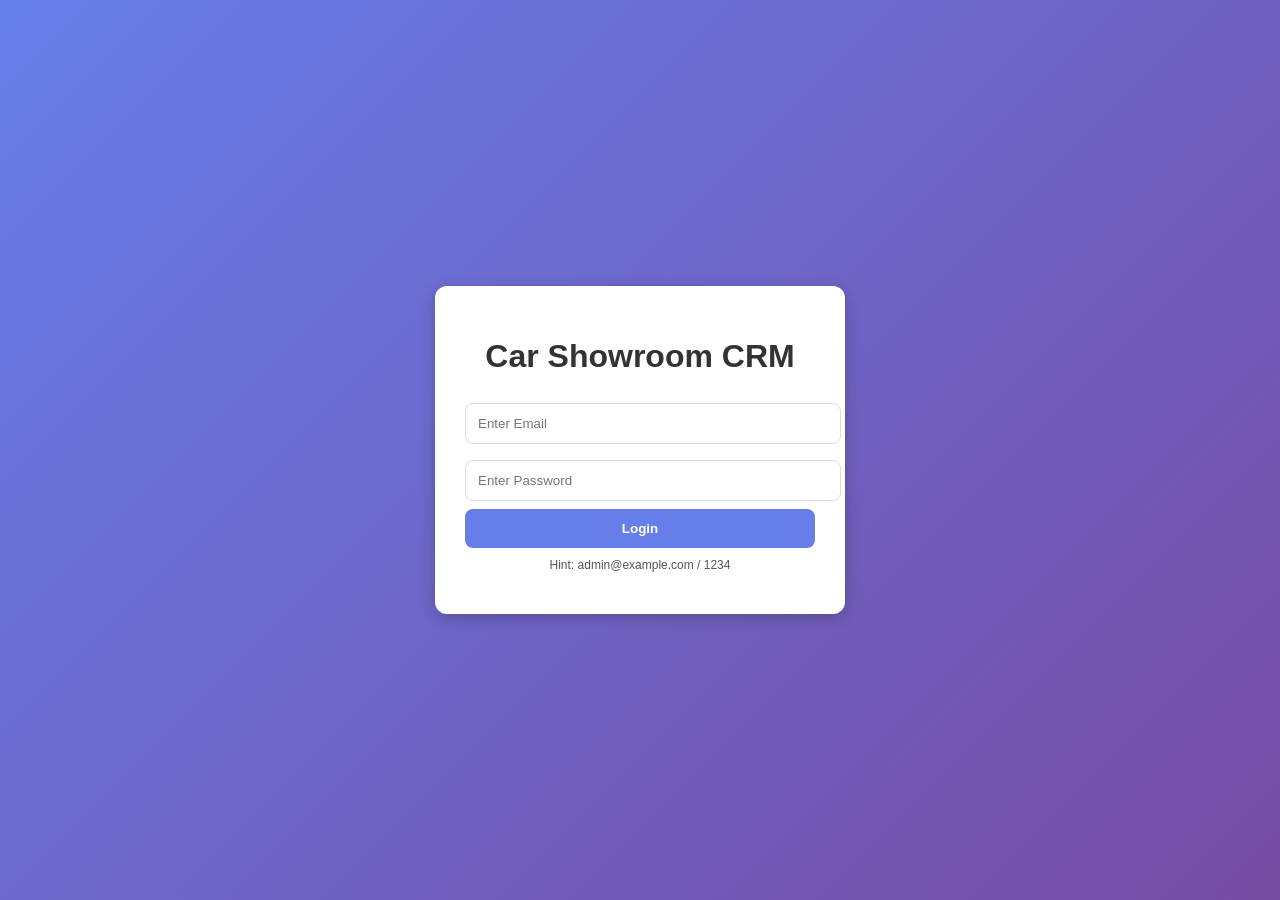
<file: index.html>
<!DOCTYPE html>
<html lang="en">
<head>
  <meta charset="UTF-8">
  <title>Car Showroom CRM - Login</title>
  <link rel="stylesheet" href="style.css">
</head>
<body class="login-body">
  <div class="login-box">
    <h1>Car Showroom CRM</h1>
    <form onsubmit="return login(event)">
      <input type="email" id="email" placeholder="Enter Email" required>
      <input type="password" id="password" placeholder="Enter Password" required>
      <button type="submit">Login</button>
    </form>
    <p class="hint">Hint: admin@example.com / 1234</p>
  </div>
  <script src="script.js"></script>
</body>
</html>
</file>
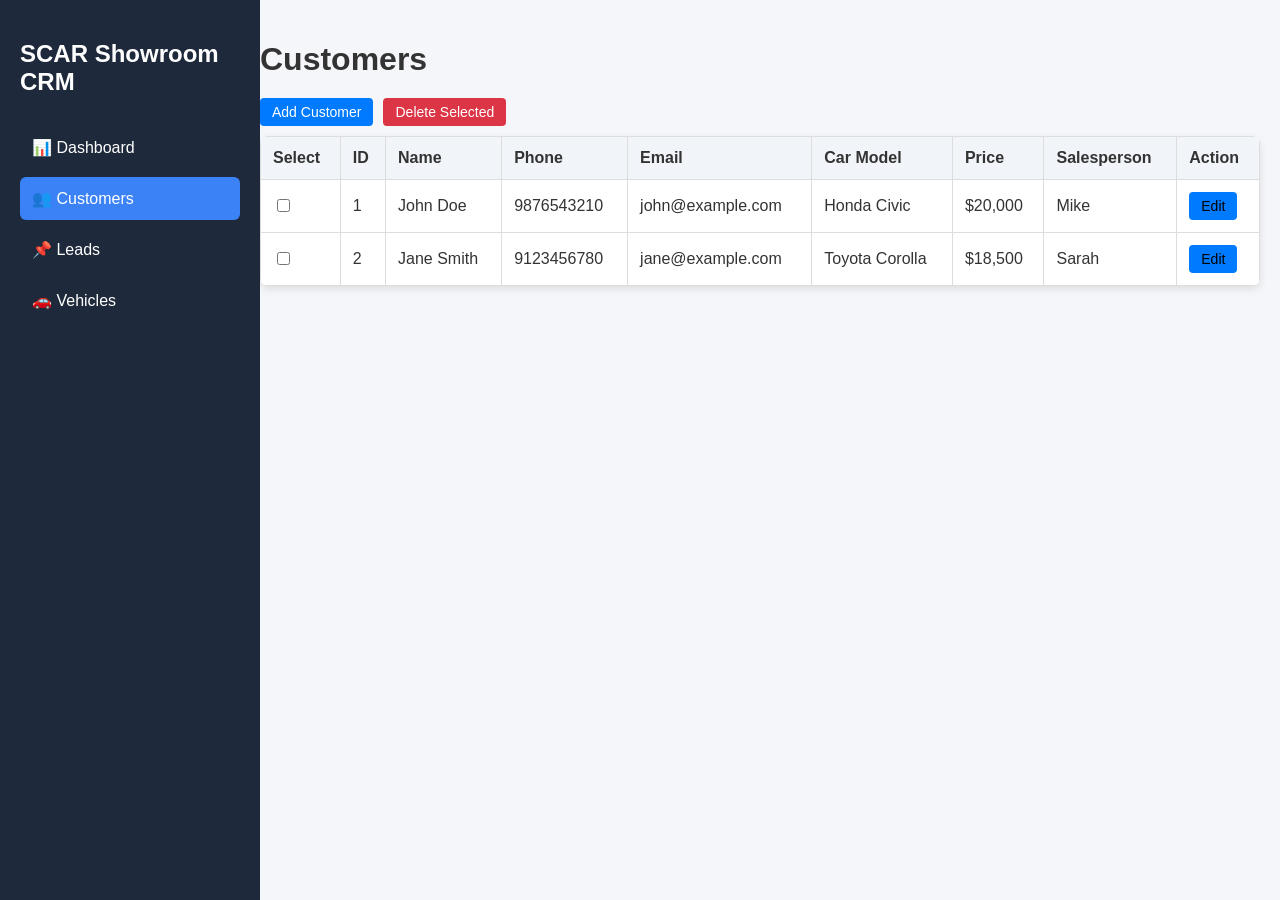
<file: customers.html>
<!DOCTYPE html>
<html lang="en">
<head>
  <meta charset="UTF-8">
  <title>Customers</title>
  <link rel="stylesheet" href="style.css">
  <style>
    table {
      width: 100%;
      border-collapse: collapse;
      margin-top: 10px;
    }
    th, td {
      border: 1px solid #ddd;
      padding: 8px;
      text-align: center;
    }
    th {
      background: #f4f4f4;
    }
    .toolbar {
      display: flex;
      justify-content: flex-start;
      gap: 10px;
      margin-bottom: 10px;
    }
    .btn {
      padding: 6px 12px;
      cursor: pointer;
      border: none;
      border-radius: 4px;
      font-size: 14px;
    }
    .btn-edit {
      background:  #007bff;
    }
    .btn-save {
      background: #4CAF50;
      color: #fff;
    }
    .btn-add {
      background: #007bff;
      color: white;
    }
    .btn-delete {
      background: #dc3545;
      color: white;
    }
  </style>
</head>
<body>
  <div class="sidebar">
    <h2>SCAR Showroom CRM</h2>
    <a href="dashboard.html">📊 Dashboard</a>
    <a href="customers.html" class="active">👥 Customers</a>
    <a href="leads.html">📌 Leads</a>
    <a href="vehicles.html">🚗 Vehicles</a>
  </div>

  <div class="main-content">
    <h1>Customers</h1>

    <!-- Toolbar -->
    <div class="toolbar">
      <button class="btn btn-add" onclick="addRow()">Add Customer</button>
      <button class="btn btn-delete" onclick="deleteSelected()">Delete Selected</button>
    </div>

    <table id="customersTable">
      <tr>
        <th>Select</th>
        <th>ID</th><th>Name</th><th>Phone</th><th>Email</th>
        <th>Car Model</th><th>Price</th><th>Salesperson</th><th>Action</th>
      </tr>
      <tr>
        <td><input type="checkbox"></td>
        <td>1</td><td>John Doe</td><td>9876543210</td><td>john@example.com</td>
        <td>Honda Civic</td><td>$20,000</td><td>Mike</td>
        <td><button class="btn btn-edit" onclick="editRow(this)">Edit</button></td>
      </tr>
      <tr>
        <td><input type="checkbox"></td>
        <td>2</td><td>Jane Smith</td><td>9123456780</td><td>jane@example.com</td>
        <td>Toyota Corolla</td><td>$18,500</td><td>Sarah</td>
        <td><button class="btn btn-edit" onclick="editRow(this)">Edit</button></td>
      </tr>
    </table>
  </div>

  <script>
    function editRow(btn) {
      let row = btn.parentNode.parentNode;
      let cells = row.querySelectorAll("td");
      if (btn.innerText === "Edit") {
        for (let i = 2; i < cells.length - 1; i++) {
          let text = cells[i].innerText;
          cells[i].innerHTML = `<input type='text' value='${text}'>`;
        }
        btn.innerText = "Save";
        btn.className = "btn btn-save";
      } else {
        for (let i = 2; i < cells.length - 1; i++) {
          let input = cells[i].querySelector("input");
          cells[i].innerText = input.value;
        }
        btn.innerText = "Edit";
        btn.className = "btn btn-edit";
      }
    }

    function addRow() {
      let table = document.getElementById("customersTable");
      let rowCount = table.rows.length;
      let row = table.insertRow(rowCount);
      row.innerHTML
</file>
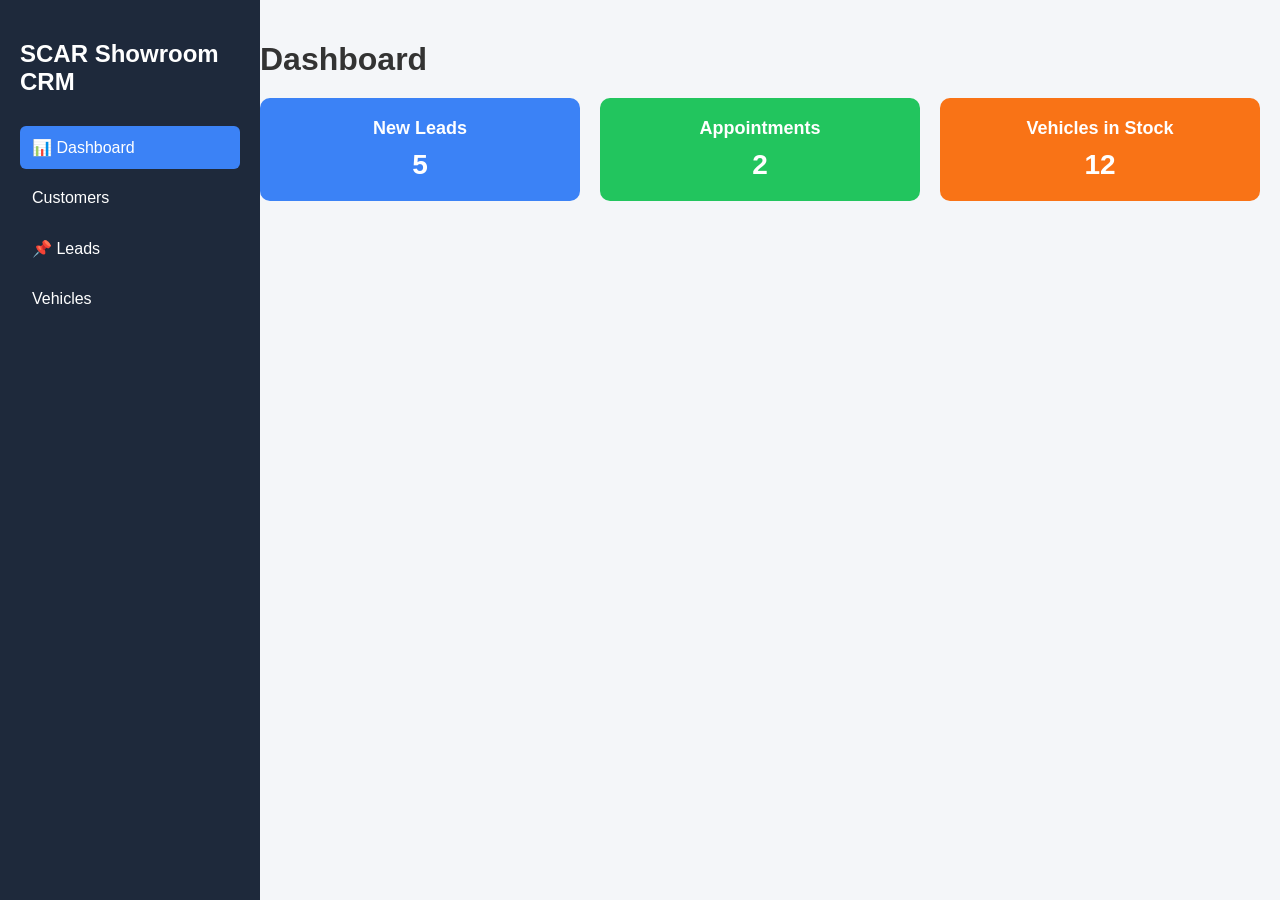
<file: dashboard.html>
<!DOCTYPE html>
<html lang="en">
<head>
  <meta charset="UTF-8">
  <title>Dashboard</title>
  <link rel="stylesheet" href="style.css">
</head>
<body>
  <div class="sidebar">
    <h2> SCAR Showroom CRM</h2>
    <a href="dashboard.html" class="active">📊 Dashboard</a>
    <a href="customers.html"> Customers</a>
    <a href="leads.html">📌 Leads</a>
    <a href="vehicles.html"> Vehicles</a>
  </div>

  <div class="main-content">
    <h1>Dashboard</h1>
    <div class="cards">
      <div class="card card-blue">New Leads <span>5</span></div>
      <div class="card card-green">Appointments <span>2</span></div>
      <div class="card card-orange">Vehicles in Stock <span>12</span></div>
    </div>
  </div>
</body>
</html>
</file>
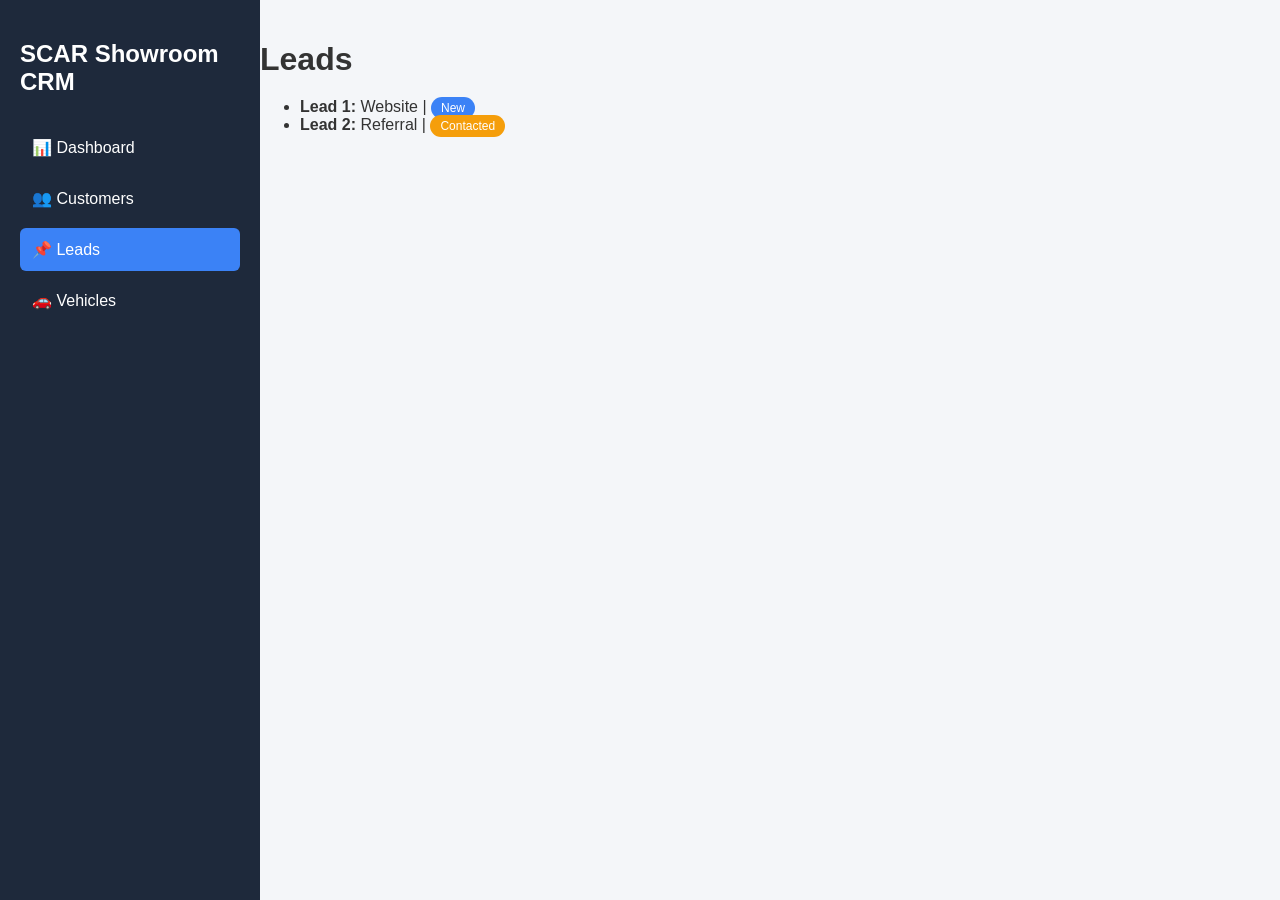
<file: leads.html>
<!DOCTYPE html>
<html lang="en">
<head>
  <meta charset="UTF-8">
  <title>Leads</title>
  <link rel="stylesheet" href="style.css">
</head>
<body>
  <div class="sidebar">
    <h2>SCAR Showroom CRM</h2>
    <a href="dashboard.html">📊 Dashboard</a>
    <a href="customers.html">👥 Customers</a>
    <a href="leads.html" class="active">📌 Leads</a>
    <a href="vehicles.html">🚗 Vehicles</a>
  </div>

  <div class="main-content">
    <h1>Leads</h1>
    <ul class="lead-list">
      <li><strong>Lead 1:</strong> Website | <span class="status new">New</span></li>
      <li><strong>Lead 2:</strong> Referral | <span class="status contacted">Contacted</span></li>
    </ul>
  </div>
</body>
</html>
</file>
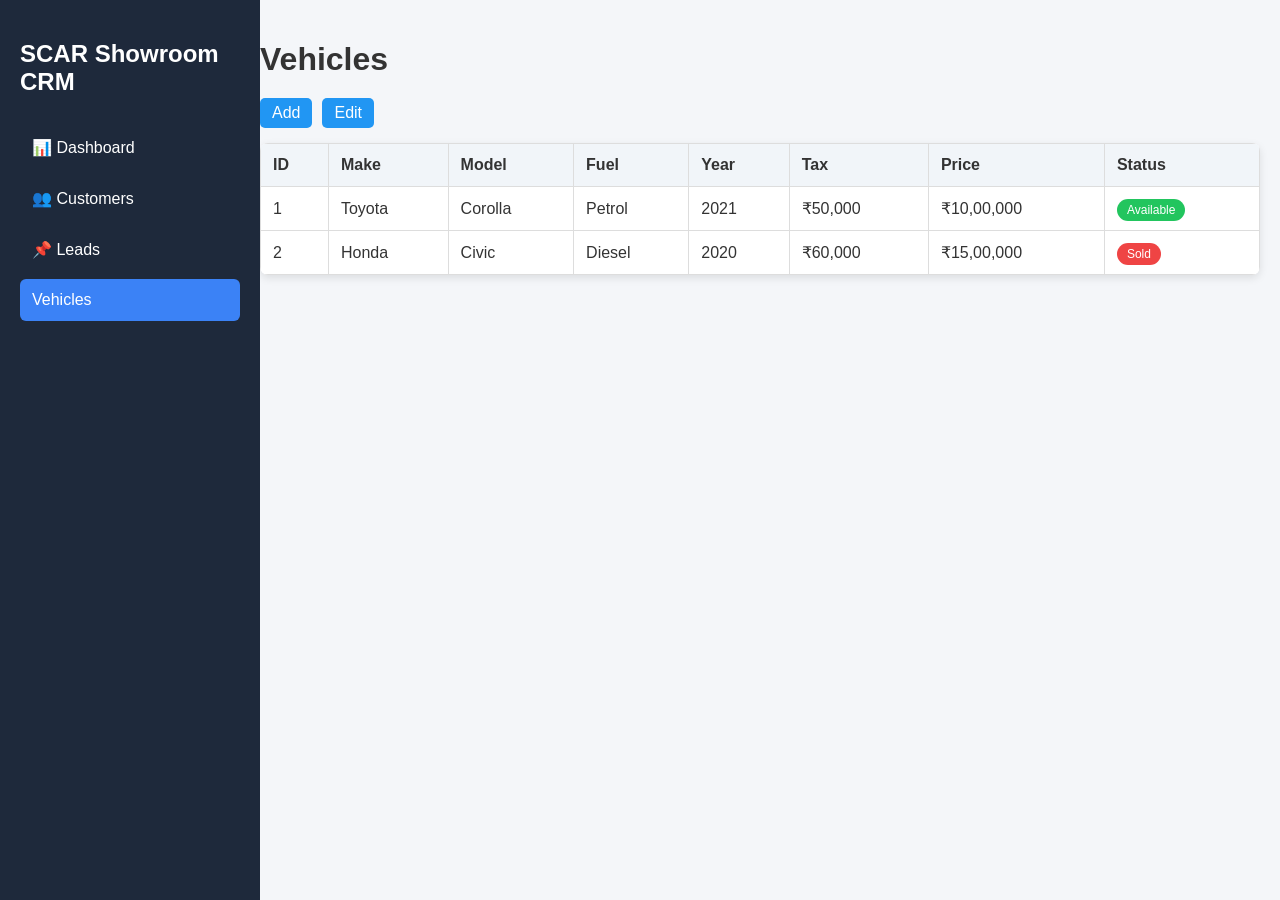
<file: vehicles.html>
<!DOCTYPE html>
<html lang="en">
<head>
  <meta charset="UTF-8">
  <title>Vehicles</title>
  <link rel="stylesheet" href="style.css">
  <style>
    .action-bar {
      display: flex;
      justify-content: flex-start;
      gap: 10px;
      margin-bottom: 15px;
    }
    .btn {
      font-size: 16px;
      cursor: pointer;
      padding: 6px 12px;
      border: none;
      border-radius: 5px;
      color: white;
    }
    .add-btn {
      background: #2196F3;
      
    }
    .edit-btn {
      background: #2196F3;
    }
    .add-btn:hover {
      background: #0b7dda;
    }
    .edit-btn:hover {
      background: #0b7dda;
    }
    table {
      width: 100%;
      border-collapse: collapse;
    }
    th, td {
      border: 1px solid #ddd;
      padding: 8px;
      text-align: center;
    }
    th {
      background: #f4f4f4;
    }
  </style>
</head>
<body>
  <div class="sidebar">
    <h2>SCAR Showroom CRM</h2>
    <a href="dashboard.html">📊 Dashboard</a>
    <a href="customers.html">👥 Customers</a>
    <a href="leads.html">📌 Leads</a>
    <a href="vehicles.html" class="active">Vehicles</a>
  </div>

  <div class="main-content">
    <h1>Vehicles</h1>

    <!-- Action Buttons -->
    <div class="action-bar">
      <button class="btn add-btn">Add </button>
      <button class="btn edit-btn">Edit </button>
    </div>

    <table>
      <tr>
        <th>ID</th>
        <th>Make</th>
        <th>Model</th>
        <th>Fuel</th>
        <th>Year</th>
        <th>Tax</th>
        <th>Price</th>
        <th>Status</th>
      </tr>
      <tr>
        <td>1</td>
        <td>Toyota</td>
        <td>Corolla</td>
        <td>Petrol</td>
        <td>2021</td>
        <td>₹50,000</td>
        <td>₹10,00,000</td>
        <td><span class="status available">Available</span></td>
      </tr>
      <tr>
        <td>2</td>
        <td>Honda</td>
        <td>Civic</td>
        <td>Diesel</td>
        <td>2020</td>
        <td>₹60,000</td>
        <td>₹15,00,000</td>
        <td><span class="status sold">Sold</span></td>
      </tr>
    </table>
  </div>
</body>
</html>
</file>
<file: style.css>
/* General Reset */
body {
  margin: 0;
  font-family: "Segoe UI", Arial, sans-serif;
  background: #f4f6f9;
  color: #333;
}

/* Login Page */
.login-body {
  display: flex;
  justify-content: center;
  align-items: center;
  height: 100vh;
  background: linear-gradient(135deg, #667eea, #764ba2);
}

.login-box {
  background: white;
  padding: 30px;
  border-radius: 12px;
  box-shadow: 0 4px 15px rgba(0,0,0,0.2);
  width: 350px;
  text-align: center;
}

.login-box h1 { margin-bottom: 20px; }

.login-box input {
  width: 100%;
  padding: 12px;
  margin: 8px 0;
  border: 1px solid #ddd;
  border-radius: 8px;
}

.login-box button {
  width: 100%;
  padding: 12px;
  background: #667eea;
  color: white;
  border: none;
  border-radius: 8px;
  font-weight: bold;
  cursor: pointer;
  transition: 0.3s;
}
.login-box button:hover { background: #764ba2; }
.hint { font-size: 12px; margin-top: 10px; color: #555; }

/* Sidebar */
.sidebar {
  width: 220px;
  background: #1e293b;
  color: white;
  position: fixed;
  top: 0; left: 0; bottom: 0;
  padding: 20px;
}
.sidebar h2 { margin-bottom: 30px; }
.sidebar a {
  display: block;
  color: white;
  padding: 12px;
  border-radius: 6px;
  text-decoration: none;
  margin-bottom: 8px;
  transition: 0.3s;
}
.sidebar a:hover, .sidebar a.active { background: #3b82f6; }

/* Main Content */
.main-content { margin-left: 240px; padding: 20px; }
h1 { margin-bottom: 20px; }

/* Dashboard Cards */
.cards { display: flex; gap: 20px; }
.card {
  flex: 1;
  padding: 20px;
  border-radius: 10px;
  color: white;
  font-weight: bold;
  text-align: center;
  font-size: 18px;
}
.card span { display: block; font-size: 28px; margin-top: 10px; }
.card-blue { background: #3b82f6; }
.card-green { background: #22c55e; }
.card-orange { background: #f97316; }

/* Tables */
table {
  border-collapse: collapse;
  width: 100%;
  background: white;
  border-radius: 8px;
  overflow: hidden;
  box-shadow: 0 3px 8px rgba(0,0,0,0.1);
}
table th, table td { border: 1px solid #ddd; padding: 12px; text-align: left; }
table th { background: #f1f5f9; }

/* Status Labels */
.status {
  padding: 4px 10px;
  border-radius: 20px;
  font-size: 12px;
  color: white;
}
.status.new { background: #3b82f6; }
.status.contacted { background: #f59e0b; }
.status.available { background: #22c55e; }
.status.sold { background: #ef4444; }
</file>
